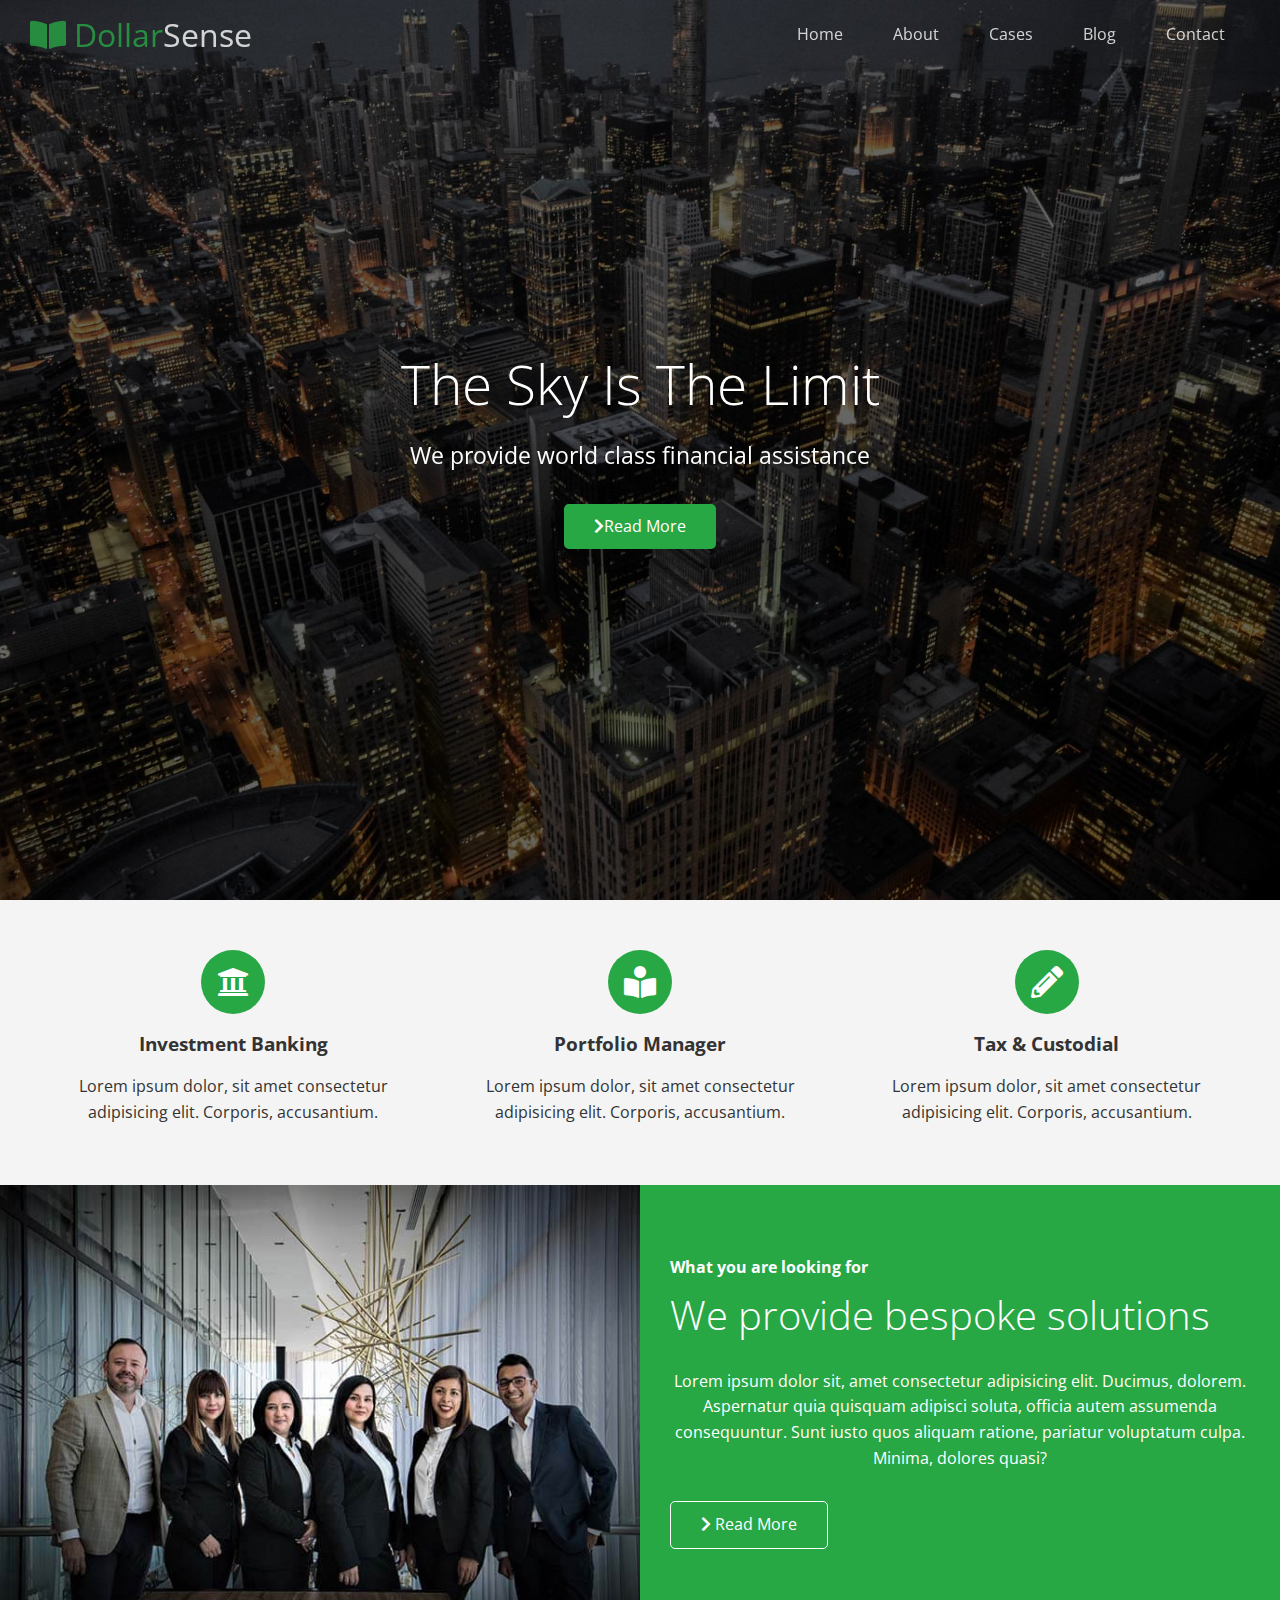
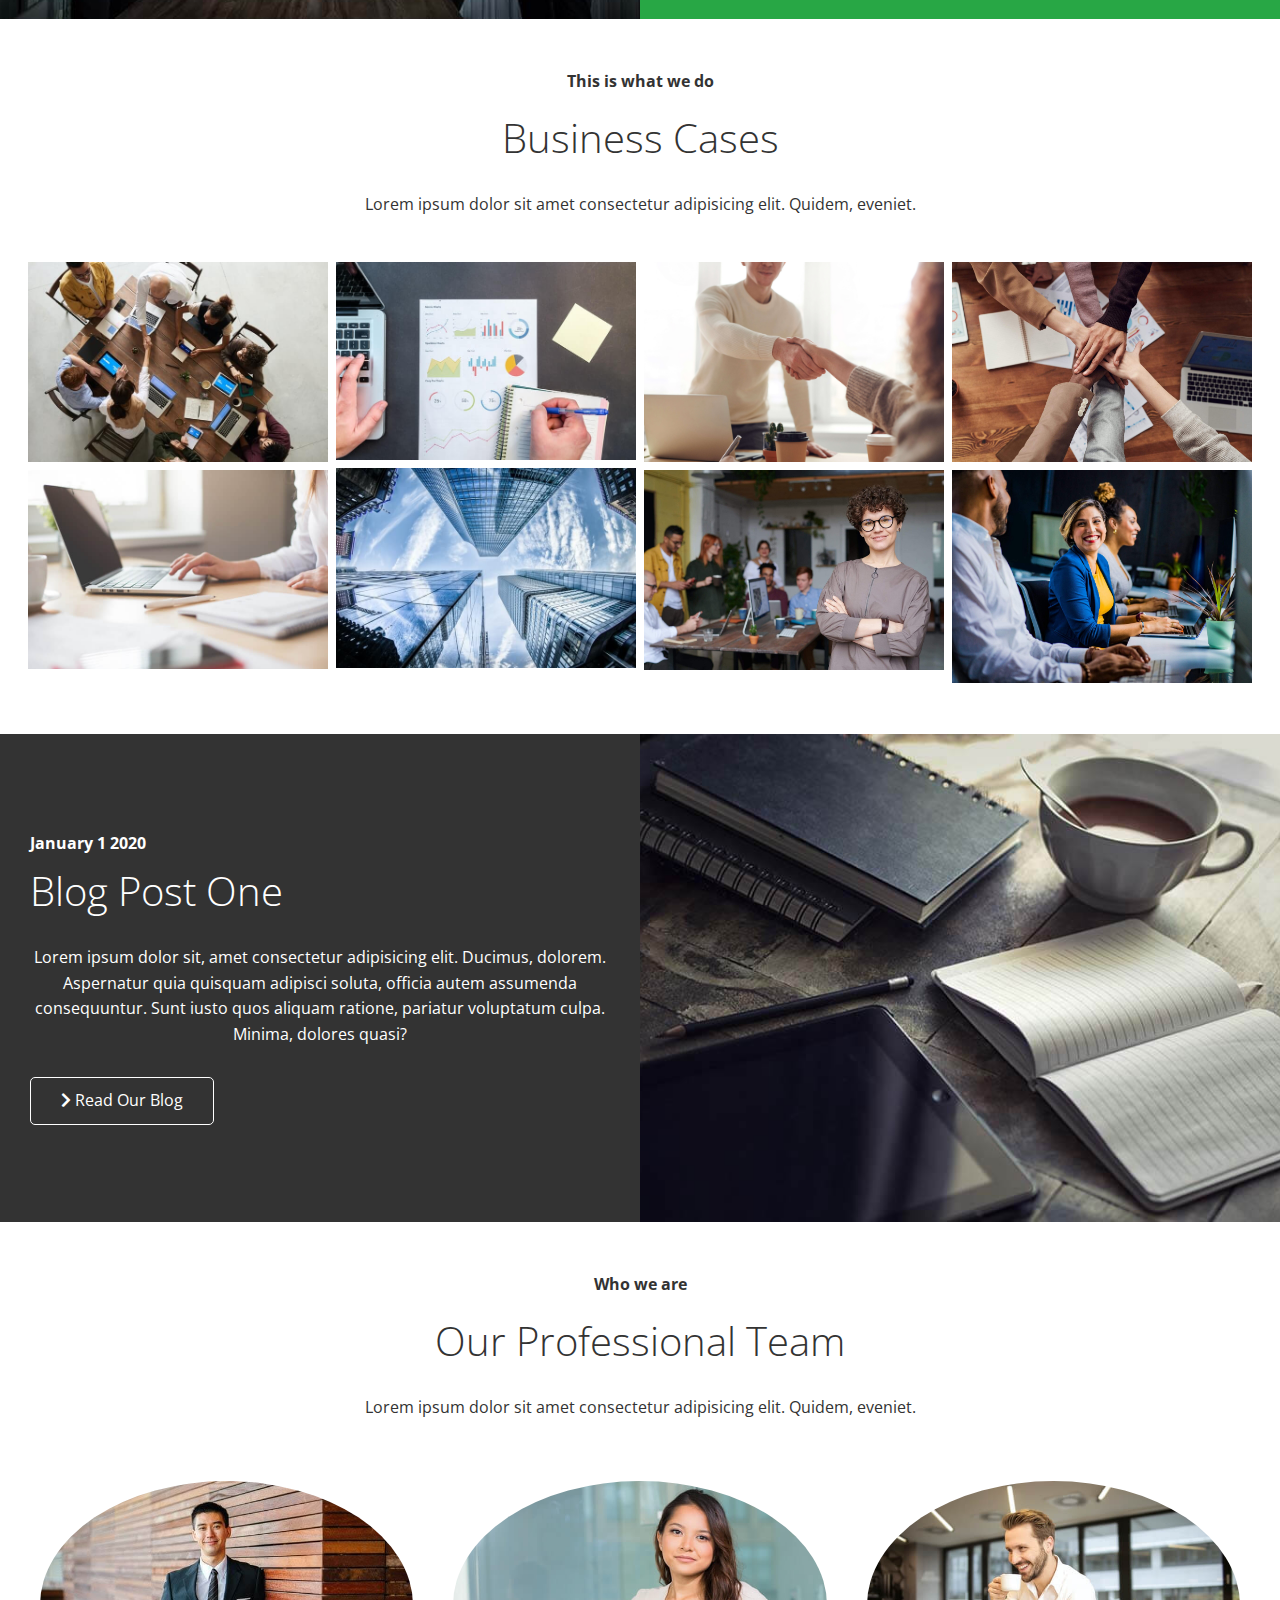
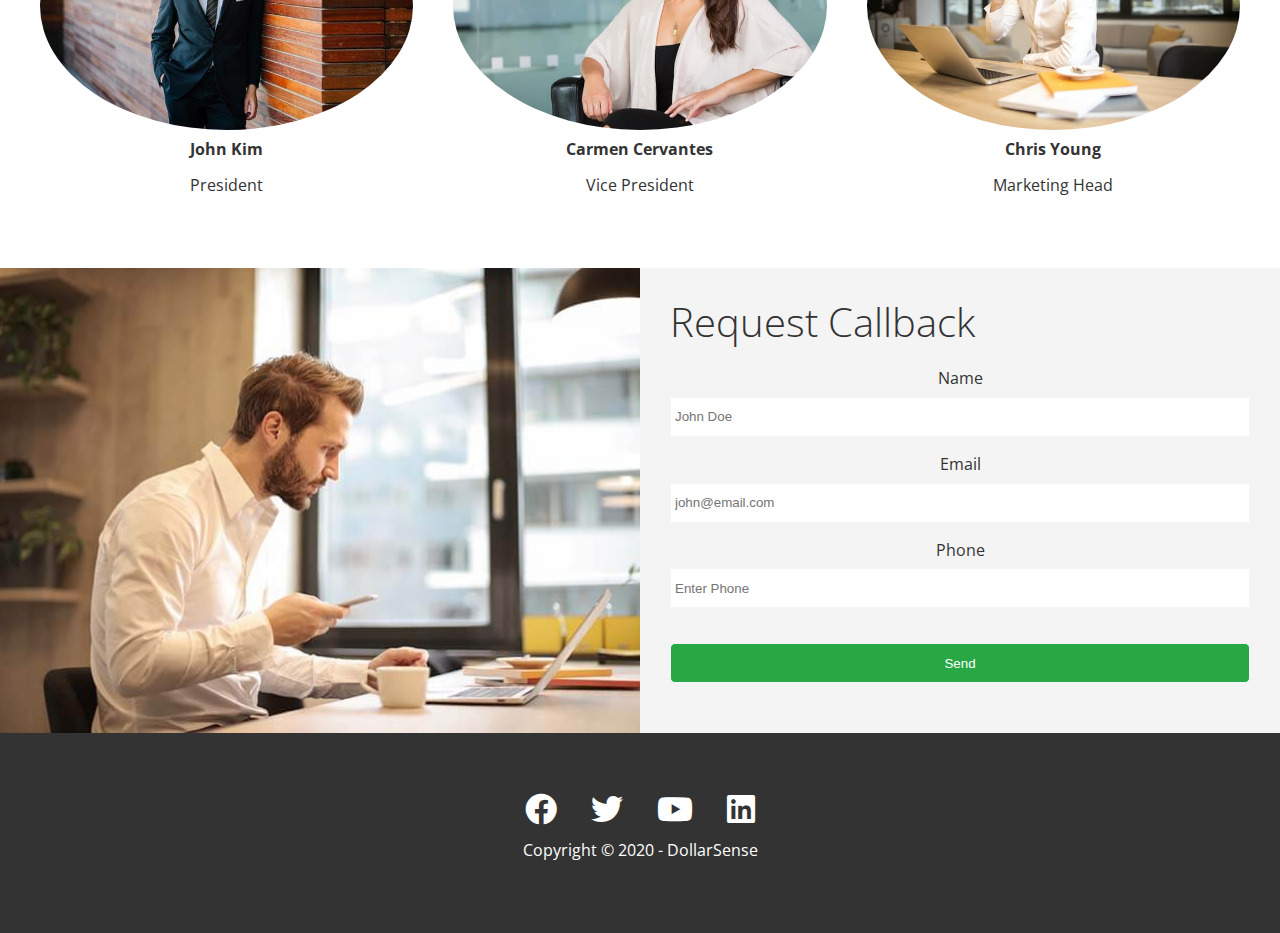
<file: index.html>
<!DOCTYPE html>
<html lang="en">

<head>
  <meta charset="UTF-8">
  <meta name="viewport" content="width=device-width, initial-scale=1.0">
  <link rel="shortcut icon" type="image/x-icon" href="/favicon.ico">
  <link rel="stylesheet" href="https://cdnjs.cloudflare.com/ajax/libs/font-awesome/5.15.1/css/all.min.css">
  <link rel="stylesheet" href="css/lightbox.min.css">
  <link rel="stylesheet" href="css/utilities.css">
  <link rel="stylesheet" href="css/styles.css">
  <title>Welcome to Dollar Sense</title>
</head>

<body id="home">
  <header class="hero">
    <div id="navbar" class="navbar top">
      <h1 class="logo">
        <span class="text-primary"><i class="fas fa-book-open"></i> Dollar</span>Sense
      </h1>
      <nav>
        <ul>
          <li><a href="#home">Home</a></li>
          <li><a href="#about">About</a></li>
          <li><a href="#cases">Cases</a></li>
          <li><a href="#blog">Blog</a></li>
          <li><a href="#contact">Contact</a></li>
        </ul>
      </nav>
    </div>
    <div class="content">
      <h1>The Sky Is The Limit</h1>
      <p>We provide world class financial assistance</p>
      <a href="#about" class="btn"><i class="fas fa-chevron-right"></i>Read More</a>
    </div>
  </header>

  <main>
    <!-- About: Icons -->
    <section id="about" class="icons bg-light">
      <div class="flex-items">
        <div>
          <i class="fas fa-university fa-2x"></i>
          <div>
            <h3>Investment Banking</h3>
            <p>Lorem ipsum dolor, sit amet consectetur adipisicing elit. Corporis, accusantium.</p>
          </div>
        </div>
        <div>
          <i class="fas fa-book-reader fa-2x"></i>
          <div>
            <h3>Portfolio Manager</h3>
            <p>Lorem ipsum dolor, sit amet consectetur adipisicing elit. Corporis, accusantium.</p>
          </div>
        </div>
        <div>
          <i class="fas fa-pencil-alt fa-2x"></i>
          <div>
            <h3>Tax & Custodial</h3>
            <p>Lorem ipsum dolor, sit amet consectetur adipisicing elit. Corporis, accusantium.</p>
          </div>
        </div>
      </div>
    </section>

    <!-- About: Solutions -->
    <section class="solution flex-columns">
      <div class="row">
        <div class="column">
          <div class="column-1">
            <img src="img/home/people.jpg" alt="people">
          </div>
        </div>
        <div class="column">
          <div class="column-2 bg-primary">
            <h4>What you are looking for</h4>
            <h2>We provide bespoke solutions</h2>
            <p>Lorem ipsum dolor sit, amet consectetur adipisicing elit. Ducimus, dolorem. Aspernatur quia quisquam
              adipisci soluta, officia autem assumenda consequuntur. Sunt iusto quos aliquam ratione, pariatur
              voluptatum culpa. Minima, dolores quasi?</p>
            <a href="" class="btn btn-outline">
              <i class="fas fa-chevron-right"></i>
              Read More
            </a>
          </div>
        </div>
      </div>
    </section>

    <!-- Cases -->
    <section id="cases" class="cases flex-grid section-padding">
      <header class="section-header">
        <h4>This is what we do</h4>
        <h2>Business Cases</h2>
        <p>Lorem ipsum dolor sit amet consectetur adipisicing elit. Quidem, eveniet.</p>
      </header>
      <div class="row">
        <div class="column">
          <a href="./img/cases/cases1.jpg" data-lightbox="cases" data-title="Lorem ipsum dolor sit amet consectetur adipisicing elit. Quidem, eveniet.">
            <img src="./img/cases/cases1.jpg" alt="">
          </a>
          <a href="./img/cases/cases2.jpg" data-lightbox="cases" data-title="Lorem ipsum dolor sit amet consectetur adipisicing elit. Quidem, eveniet.">
            <img src="./img/cases/cases2.jpg" alt="">
          </a>
        </div>
        <div class="column">
          <a href="./img/cases/cases3.jpg" data-lightbox="cases" data-title="Lorem ipsum dolor sit amet consectetur adipisicing elit. Quidem, eveniet.">
            <img src="./img/cases/cases3.jpg" alt="">
          </a>
          <a href="./img/cases/cases4.jpg" data-lightbox="cases" data-title="Lorem ipsum dolor sit amet consectetur adipisicing elit. Quidem, eveniet.">
            <img src="./img/cases/cases4.jpg" alt="">
          </a>
        </div>
        <div class="column">
          <a href="./img/cases/cases5.jpg" data-lightbox="cases" data-title="Lorem ipsum dolor sit amet consectetur adipisicing elit. Quidem, eveniet.">
            <img src="./img/cases/cases5.jpg" alt="">
          </a>
          <a href="./img/cases/cases6.jpg" data-lightbox="cases" data-title="Lorem ipsum dolor sit amet consectetur adipisicing elit. Quidem, eveniet.">
            <img src="./img/cases/cases6.jpg" alt="">
          </a>
        </div>
        <div class="column">
          <a href="./img/cases/cases7.jpg" data-lightbox="cases" data-title="Lorem ipsum dolor sit amet consectetur adipisicing elit. Quidem, eveniet.">
            <img src="./img/cases/cases7.jpg" alt="">
          </a>
          <a href="./img/cases/cases8.jpg" data-lightbox="cases" data-title="Lorem ipsum dolor sit amet consectetur adipisicing elit. Quidem, eveniet.">
            <img src="./img/cases/cases8.jpg" alt="">
          </a>
        </div>

    </section>

    <!-- Blog -->
    <section id="blog" class="blog flex-columns flex-reverse">
      <div class="row">
        <div class="column">
          <div class="column-1">
            <img src="img/home/blog.jpg" alt="people">
          </div>
        </div>
        <div class="column">
          <div class="column-2 bg-dark">
            <h4>January 1 2020</h4>
            <h2>Blog Post One</h2>
            <p>Lorem ipsum dolor sit, amet consectetur adipisicing elit. Ducimus, dolorem. Aspernatur quia quisquam
              adipisci soluta, officia autem assumenda consequuntur. Sunt iusto quos aliquam ratione, pariatur
              voluptatum culpa. Minima, dolores quasi?</p>
            <a href="blog.html" class="btn btn-outline">
              <i class="fas fa-chevron-right"></i>
              Read Our Blog
            </a>
          </div>
        </div>
      </div>
    </section>

    <!-- Team -->
    <section id="team" class="team section-padding">
      <header class="section-header">
        <h4>Who we are</h4>
        <h2>Our Professional Team</h2>
        <p>Lorem ipsum dolor sit amet consectetur adipisicing elit. Quidem, eveniet.</p>
      </header>
      <div class="flex-items">
        <div>
          <img src="./img/team/person1.jpg" alt="">
          <h4>John Kim</h4>
          <p>President</p>
        </div>
        <div>
          <img src="./img/team/person2.jpg" alt="">
          <h4>Carmen Cervantes</h4>
          <p>Vice President</p>
        </div>
        <div>
          <img src="./img/team/person3.jpg" alt="">
          <h4>Chris Young</h4>
          <p>Marketing Head</p>
        </div>
      </div>
    </section>

    <!-- Contact -->
    <section id="contact" class="contact flex-columns">
      <div class="row">
        <div class="column">
          <div class="column-1">
            <img src="img/home/contact.jpg" alt="contact">
          </div>
        </div>
        <div class="column">
          <div class="column-2 bg-light">
            <h2>Request Callback</h2>
            <form action="" class="callback-form">
              <div class="form-control">
                <label for="name">Name</label>
                <input type="text" id="name" name="name" placeholder="John Doe">
              </div>
              <div class="form-control">
                <label for="email">Email</label>
                <input type="email" id="email" email="name" placeholder="john@email.com">
              </div>
              <div class="form-control">
                <label for="phone">Phone</label>
                <input type="text" id="phone" name="phone" placeholder="Enter Phone">
              </div>
              <input type="submit" value="Send" id="submit" class="btn">
            </form>
          </div>
        </div>
      </div>
    </section>
  </main>

  <footer class="footer bg-dark">
    <div class="social">
      <a href="#"><i class="fab fa-facebook fa-2x"></i></a>
      <a href="#"><i class="fab fa-twitter fa-2x"></i></a>
      <a href="#"><i class="fab fa-youtube fa-2x"></i></a>
      <a href="#"><i class="fab fa-linkedin fa-2x"></i></a>
    </div>

    <p>Copyright &copy; 2020 - DollarSense</p>
  </footer>

  <script src="https://code.jquery.com/jquery-3.5.1.min.js"
    integrity="sha256-9/aliU8dGd2tb6OSsuzixeV4y/faTqgFtohetphbbj0=" crossorigin="anonymous"></script>

  <script src="js/lightbox.min.js"></script>
  <script>
    const navbar = document.getElementById("navbar");
    let scrolled = false;

    window.onscroll = function () {
      if (window.pageYOffset > 100) {
        navbar.classList.remove('top');
        if (!scrolled) {
          navbar.style.transform = 'translateY(-70px)'
        }
        setTimeout(function () {
          navbar.style.transform = 'translateY(0)';
          scrolled = true;
        }, 200)
      } else {
        navbar.classList.add('top')
        scrolled = false;
      }
    }

    $('#navbar a, .btn').on('click', function (e) {
      if (this.hash !== '') {
        e.preventDefault();

        const hash = this.hash;

        $('html, body').animate({
            scrollTop: $(hash).offset().top - 100,
          },
          800
        );
      }
    });
  </script>

</body>

</html>
</file>
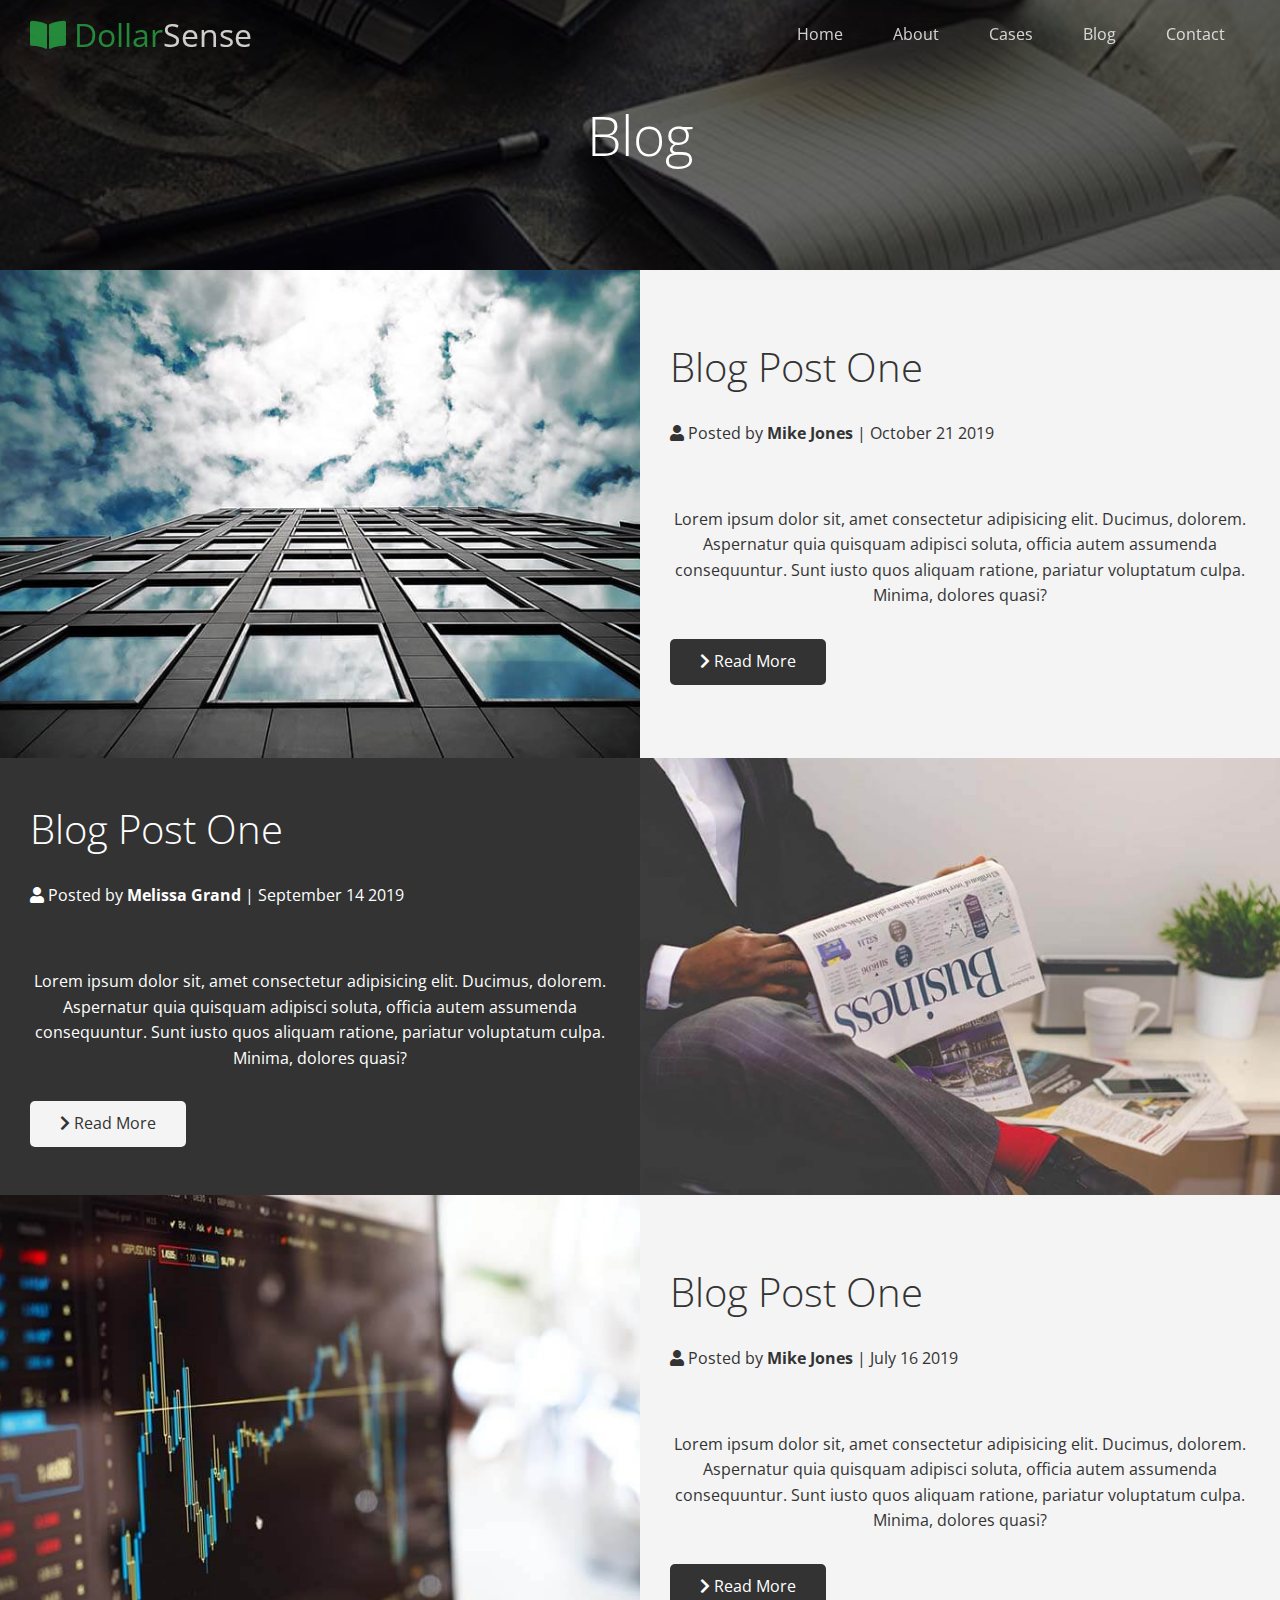
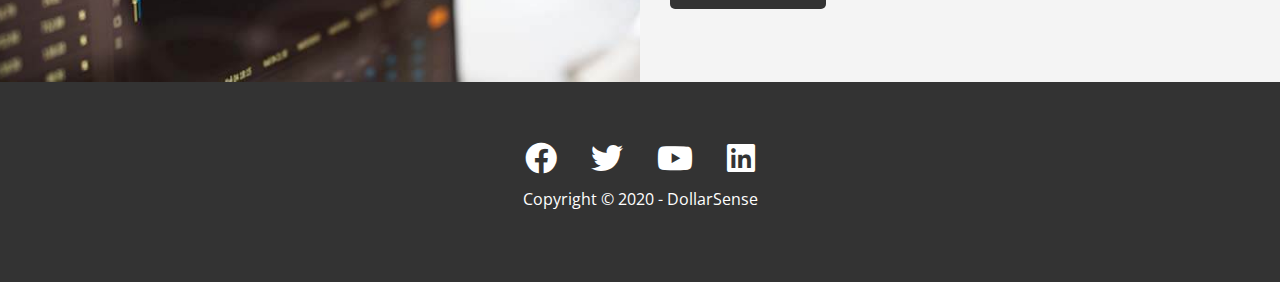
<file: blog.html>
<!DOCTYPE html>
<html lang="en">

<head>
  <meta charset="UTF-8">
  <meta name="viewport" content="width=device-width, initial-scale=1.0">
  <link rel="stylesheet" href="https://cdnjs.cloudflare.com/ajax/libs/font-awesome/5.15.1/css/all.min.css">
  <link rel="stylesheet" href="css/utilities.css">
  <link rel="stylesheet" href="css/styles.css">
  <title>Read Our Blog</title>
</head>

<body id="home">
  <header class="hero blog">
    <div id="navbar" class="navbar top">
      <h1 class="logo">
        <span class="text-primary"><i class="fas fa-book-open"></i> Dollar</span>Sense
      </h1>
      <nav>
        <ul>
          <li><a href="#home">Home</a></li>
          <li><a href="index.html#about">About</a></li>
          <li><a href="index.html#cases">Cases</a></li>
          <li><a href="index.html#blog">Blog</a></li>
          <li><a href="index.html#contact">Contact</a></li>
        </ul>
      </nav>
    </div>
    <div class="content">
      <h1>Blog</h1>
    </div>
  </header>

  <main>
    <article class="flex-columns">
      <div class="row">
        <div class="column">
          <div class="column-1">
            <img src="img/blog/blog1.jpg" alt="people">
          </div>
        </div>
        <div class="column">
          <div class="column-2 bg-light">
            <h2>Blog Post One</h2>
            <p class="meta">
              <i class="fas fa-user"></i> Posted by <strong>Mike Jones</strong> | October 21 2019
            </p>
            <p>Lorem ipsum dolor sit, amet consectetur adipisicing elit. Ducimus, dolorem. Aspernatur quia quisquam
              adipisci soluta, officia autem assumenda consequuntur. Sunt iusto quos aliquam ratione, pariatur
              voluptatum culpa. Minima, dolores quasi?</p>
            <a href="post.html" class="btn btn-dark">
              <i class="fas fa-chevron-right"></i>
              Read More
            </a>
          </div>
        </div>
      </div>
    </article>

    <article class="flex-columns flex-reverse">
      <div class="row">
        <div class="column">
          <div class="column-1">
            <img src="img/blog/blog2.jpg" alt="people">
          </div>
        </div>
        <div class="column">
          <div class="column-2 bg-dark">
            <h2>Blog Post One</h2>
            <p class="meta">
              <i class="fas fa-user"></i> Posted by <strong>Melissa Grand</strong> | September 14 2019
            </p>
            <p>Lorem ipsum dolor sit, amet consectetur adipisicing elit. Ducimus, dolorem. Aspernatur quia quisquam
              adipisci soluta, officia autem assumenda consequuntur. Sunt iusto quos aliquam ratione, pariatur
              voluptatum culpa. Minima, dolores quasi?</p>
            <a href="post.html" class="btn btn-light">
              <i class="fas fa-chevron-right"></i>
              Read More
            </a>
          </div>
        </div>
      </div>
    </article>

    <article class="flex-columns">
      <div class="row">
        <div class="column">
          <div class="column-1">
            <img src="img/blog/blog3.jpg" alt="people">
          </div>
        </div>
        <div class="column">
          <div class="column-2 bg-light">
            <h2>Blog Post One</h2>
            <p class="meta">
              <i class="fas fa-user"></i> Posted by <strong>Mike Jones</strong> | July 16 2019
            </p>
            <p>Lorem ipsum dolor sit, amet consectetur adipisicing elit. Ducimus, dolorem. Aspernatur quia quisquam
              adipisci soluta, officia autem assumenda consequuntur. Sunt iusto quos aliquam ratione, pariatur
              voluptatum culpa. Minima, dolores quasi?</p>
            <a href="post.html" class="btn btn-dark">
              <i class="fas fa-chevron-right"></i>
              Read More
            </a>
          </div>
        </div>
      </div>
    </article>
  </main>

  <footer class="footer bg-dark">
    <div class="social">
      <a href="#"><i class="fab fa-facebook fa-2x"></i></a>
      <a href="#"><i class="fab fa-twitter fa-2x"></i></a>
      <a href="#"><i class="fab fa-youtube fa-2x"></i></a>
      <a href="#"><i class="fab fa-linkedin fa-2x"></i></a>
    </div>

    <p>Copyright &copy; 2020 - DollarSense</p>
  </footer>

  <script>
    const navbar = document.getElementById("navbar");
    let scrolled = false;

    window.onscroll = function () {
      if (window.pageYOffset > 100) {
        navbar.classList.remove('top');
        if (!scrolled) {
          navbar.style.transform = 'translateY(-70px)'
        }
        setTimeout(function () {
          navbar.style.transform = 'translateY(0)';
          scrolled = true;
        }, 200)
      } else {
        navbar.classList.add('top')
        scrolled = false;
      }
    } 
    </script>
</body>

</html>
</file>
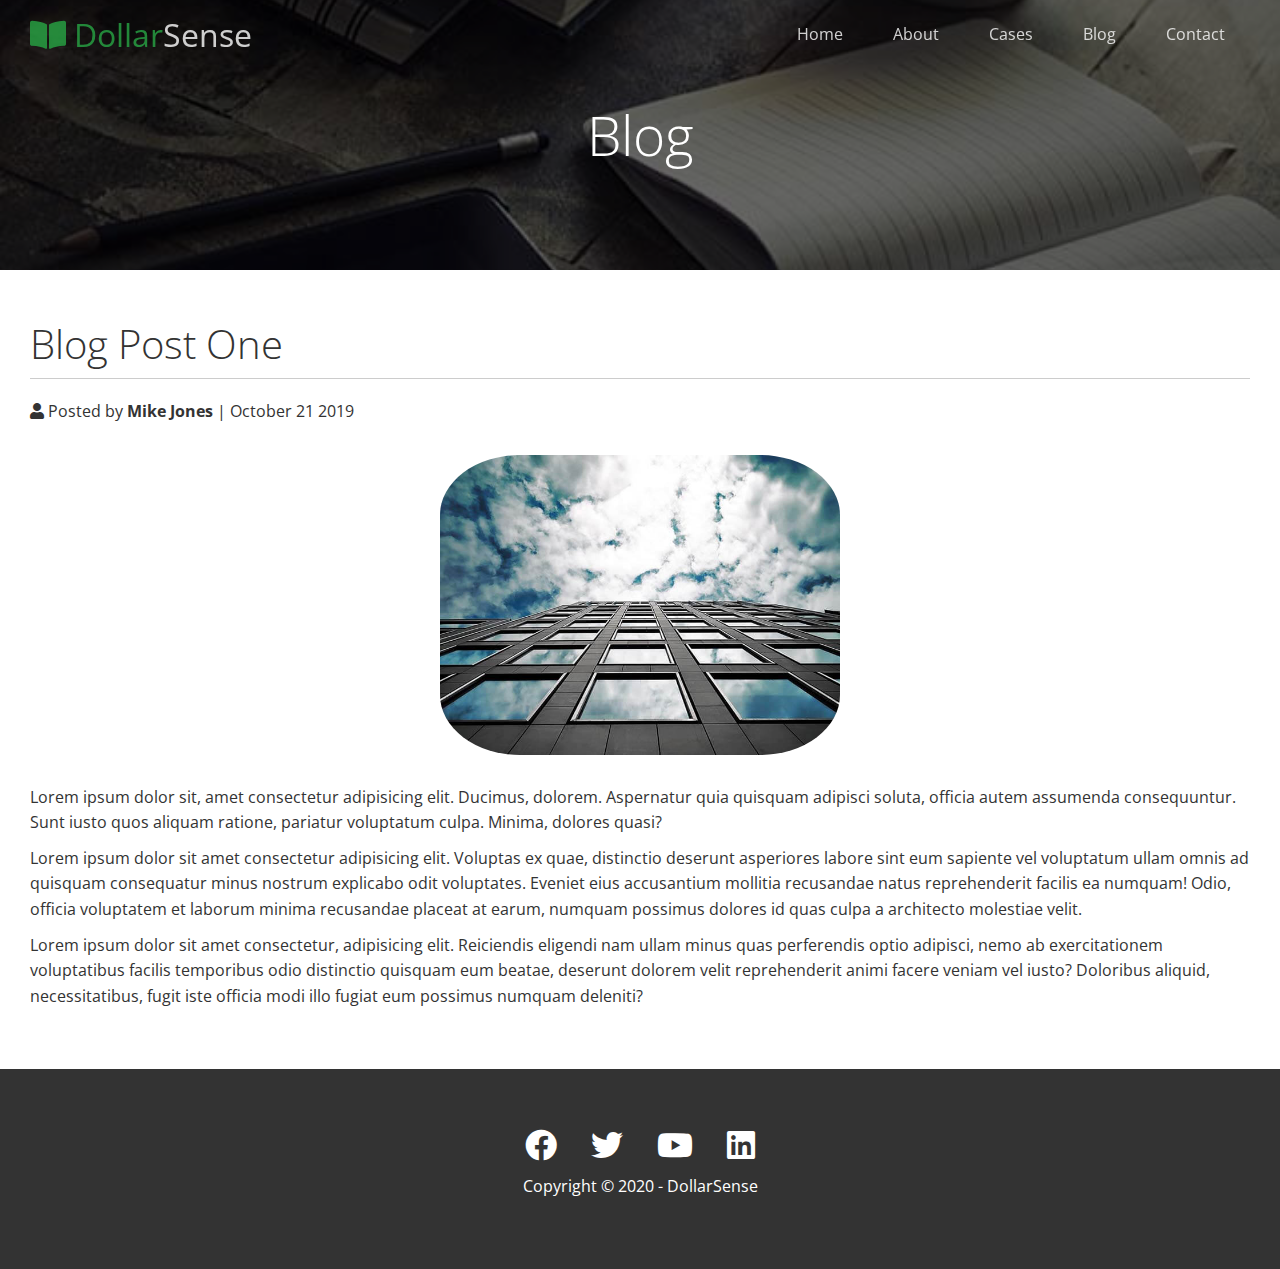
<file: post.html>
<!DOCTYPE html>
<html lang="en">

<head>
  <meta charset="UTF-8">
  <meta name="viewport" content="width=device-width, initial-scale=1.0">
  <link rel="stylesheet" href="https://cdnjs.cloudflare.com/ajax/libs/font-awesome/5.15.1/css/all.min.css">
  <link rel="stylesheet" href="css/utilities.css">
  <link rel="stylesheet" href="css/styles.css">
  <title>Post One</title>
</head>

<body id="home">
  <header class="hero blog">
    <div id="navbar" class="navbar top">
      <h1 class="logo">
        <span class="text-primary"><i class="fas fa-book-open"></i> Dollar</span>Sense
      </h1>
      <nav>
        <ul>
          <li><a href="#home">Home</a></li>
          <li><a href="index.html#about">About</a></li>
          <li><a href="index.html#cases">Cases</a></li>
          <li><a href="index.html#blog">Blog</a></li>
          <li><a href="index.html#contact">Contact</a></li>
        </ul>
      </nav>
    </div>
    <div class="content">
      <h1>Blog</h1>
    </div>
  </header>

  <main>
    <section class="post">
      <h2>Blog Post One</h2>
      <p class="meta">
        <i class="fas fa-user"></i> Posted by <strong>Mike Jones</strong> | October 21 2019
      </p>
      <img src="img/blog/blog1.jpg" alt="">
      <p>Lorem ipsum dolor sit, amet consectetur adipisicing elit. Ducimus, dolorem. Aspernatur quia quisquam
        adipisci soluta, officia autem assumenda consequuntur. Sunt iusto quos aliquam ratione, pariatur
        voluptatum culpa. Minima, dolores quasi?</p>
      <p>Lorem ipsum dolor sit amet consectetur adipisicing elit. Voluptas ex quae, distinctio deserunt asperiores
        labore sint eum sapiente vel voluptatum ullam omnis ad quisquam consequatur minus nostrum explicabo odit
        voluptates. Eveniet eius accusantium mollitia recusandae natus reprehenderit facilis ea numquam! Odio, officia
        voluptatem et laborum minima recusandae placeat at earum, numquam possimus dolores id quas culpa a architecto
        molestiae velit.</p>
      <p>Lorem ipsum dolor sit amet consectetur, adipisicing elit. Reiciendis eligendi nam ullam minus quas perferendis
        optio adipisci, nemo ab exercitationem voluptatibus facilis temporibus odio distinctio quisquam eum beatae,
        deserunt dolorem velit reprehenderit animi facere veniam vel iusto? Doloribus aliquid, necessitatibus, fugit
        iste officia modi illo fugiat eum possimus numquam deleniti?</p>
    </section>
  </main>

  <footer class="footer bg-dark">
    <div class="social">
      <a href="#"><i class="fab fa-facebook fa-2x"></i></a>
      <a href="#"><i class="fab fa-twitter fa-2x"></i></a>
      <a href="#"><i class="fab fa-youtube fa-2x"></i></a>
      <a href="#"><i class="fab fa-linkedin fa-2x"></i></a>
    </div>

    <p>Copyright &copy; 2020 - DollarSense</p>
  </footer>

  <script src="https://code.jquery.com/jquery-3.5.1.min.js"
    integrity="sha256-9/aliU8dGd2tb6OSsuzixeV4y/faTqgFtohetphbbj0=" crossorigin="anonymous"></script>
  <script>
    const navbar = document.getElementById("navbar");
    let scrolled = false;

    window.onscroll = function () {
      if (window.pageYOffset > 100) {
        navbar.classList.remove('top');
        if (!scrolled) {
          navbar.style.transform = 'translateY(-70px)'
        }
        setTimeout(function () {
          navbar.style.transform = 'translateY(0)';
          scrolled = true;
        }, 200)
      } else {
        navbar.classList.add('top')
        scrolled = false;
      }
    } 
    </script>
</body>

</html>
</file>
<file: css/utilities.css>
/* Text Colors */
.text-primary {
  color: #28a745
}

.text-secondary {
  color: #0284d0
}

/* Button */
.btn {
  cursor: pointer;
  display: inline-block;
  padding: 10px 30px;
  color: #fff;
  background: #28a745;
  border: none;
  border-radius: 5px;
}

.btn:hover {
  opacity: 0.9;
}

.btn-primary,
.bg-primary {
  color: #fff;
  background: #28a745;
}

.btn-secondary,
.bg-secondary {
  color: #fff;
  background: #0284d0;
}

.btn-dark,
.bg-dark {
  color: #fff;
  background: #333;
}

.btn-light,
.bg-light {
  color: #333;
  background: #f4f4f4;
}

.btn-outline {
  background: transparent;
  border: 1px solid #fff;
}

/* Flex Items */

.flex-items {
  display: flex;
  text-align: center;
  justify-content: center;
  align-self: center;
  height: 100%;
}

.flex-items>div {
  padding: 20px;
}

/* Flex Columns */
.flex-columns.flex-reverse .row {
  flex-direction: row-reverse;
}

.flex-columns .row {
  display: flex;
  flex-wrap: wrap;
  width: 100%;
}

.flex-columns .column {
  display: flex;
  flex-direction: column;
  flex-basis: 100%;
  flex: 1;
}

.flex-columns .column .column-1,
.flex-columns .column .column-2 {
  height: 100%;
}

.flex-columns img {
  width: 100%;
  height: 100%;
  object-fit: cover;
}

.flex-columns .column-2 {
  display: flex;
  flex-direction: column;
  align-items: flex-start;
  justify-content: center;
  text-align: center;
  padding: 30px;
}

.flex-columns h2 {
  font-size: 40px;
  font-weight: 100;
}

.flex-columns h4 {
  margin-bottom: 10px;
}

.flex-columns p {
  padding: 20px 0;
}

/* Section Header */

.section-header {
  display: flex;
  flex-direction: column;
  padding: 30px;
  align-items: center;
  justify-content: center;
  text-align: center;
}

.section-header h2 {
  font-size: 40px;
  margin: 20px 0;
}

.section-padding {
  padding: 20px 20px 40px;
}

/* Flex Grid */
.flex-grid .row {
  display: flex;
  flex-wrap: wrap;
  padding: 0 4px;
}

.flex-grid .column {
  flex: 25%;
  max-width: 25%;
  padding: 4px;
}
</file>
<file: css/styles.css>
@import url('https://fonts.googleapis.com/css2?family=Open+Sans:wght@300;400&display=swap');

* {
  box-sizing: border-box;
  margin: 0;
  padding: 0;
}

body {
  font-family: 'Open Sans', sans-serif;
  background: #fff;
  color: #333;
  line-height: 1.6;
}

ul {
  list-style: none;
}

a {
  color: #333;
  text-decoration: none;
}

h1,
h2 {
  font-weight: 300;
  line-height: 1.2;
}

p {
  margin: 10px 0;
}

img {
  width: 100%;
}

/* Navbar */
#navbar {
  display: flex;
  align-items: center;
  justify-content: space-between;
  background-color: #333;
  color: #fff;
  opacity: 0.8;
  width: 100%;
  height: 70px;
  position: fixed;
  top: 0px;
  padding: 0 30px;
  transition: 0.5s;
}

#navbar.top {
  background: transparent;
}

#navbar ul {
  display: flex;
}

#navbar a {
  color: #fff;
  margin: 0 5px;
  padding: 10px 20px;
}

#navbar a:hover {
  border-bottom: 2px solid #28a745;
}

#navbar .logo {
  font-weight: 400;
}

/* Header */
.hero {
  background: url("../img/home/showcase.jpg") no-repeat center center/cover;
  height: 100vh;
  position: relative;
  color: white;
}

.hero .content {
  display: flex;
  flex-direction: column;
  align-items: center;
  justify-content: center;
  text-align: center;
  height: 100%;
  padding: 0 20px;
}

.hero .content h1 {
  font-size: 55px;
}

.hero .content p {
  font-size: 23px;
  max-width: 600px;
  margin: 20px 0 30px;
}

.hero::before {
  content: '';
  position: absolute;
  top: 0;
  left: 0;
  width: 100%;
  height: 100%;
  background: rgba(0, 0, 0, 0.6);
}

.hero * {
  z-index: 10;
  ;
}

.hero.blog {
  background: url("../img/home/blog.jpg") no-repeat center center/cover;
  height: 30vh;
}

/* Icons */
.icons {
  padding: 30px;
}

.icons h3 {
  font-weight: bold;
  margin-bottom: 15px;
}

.icons i {
  background-color: #28a745;
  color: #fff;
  padding: 1rem;
  border-radius: 50%;
  margin-bottom: 15px;
}

/* Cases */
#cases img:hover {
  opacity: 0.7;
}

/* Team */
.team img {
  border-radius: 50%;
}

/* Callback Form */
.callback-form {
  width: 100%;
  padding: 20px 0;
}

.callback-form label {
  display: block;
  margin-bottom: 5px;
}

.callback-form .form-control {
  margin-bottom: 15px;
}

.callback-form input {
  width: 100%;
  padding: 4px;
  height: 40px;
  border: 1px solid #f5f5f5;
}

.callback-form input:focus {
  outline-color: #28a745;
}

.callback-form .btn {
  padding: 12px;
  margin-top: 20px;
}

/* Post */
.post {
  padding: 50px 30px;
}

.post h2 {
  font-size: 40px;
  margin-bottom: 20px;
  padding-bottom: 10px;
  border-bottom: 1px solid #ccc;
}

.post .meta {
  margin-bottom: 30px;
}

.post img {
  width: 400px;
  border-radius: 20%;
  display: block;
  margin: 0 auto 30px;
}

/* Footer */
.footer {
  display: flex;
  flex-direction: column;
  justify-content: center;
  align-items: center;
  text-align: center;
  height: 200px;
}

.footer a {
  color: #fff;
}

.footer a:hover {
  color: #28a745;
}

.footer .social>* {
  margin: 15px;
}

/* Mobile */
@media(max-width: 768px) {
  .navbar {
    flex-direction: column;
    height: 120px;
    padding: 20px;
  }

  .navbar a {
    padding: 10px 10px;
    margin: 0 3px;
  }

  .flex-items {
    flex-direction: column;
  }

  .flex-columns .column,
  .flex-grid .column {
    flex: 100%;
    max-width: 100%;
  }

  .team img {
    width: 70%;
  }
}
</file>
